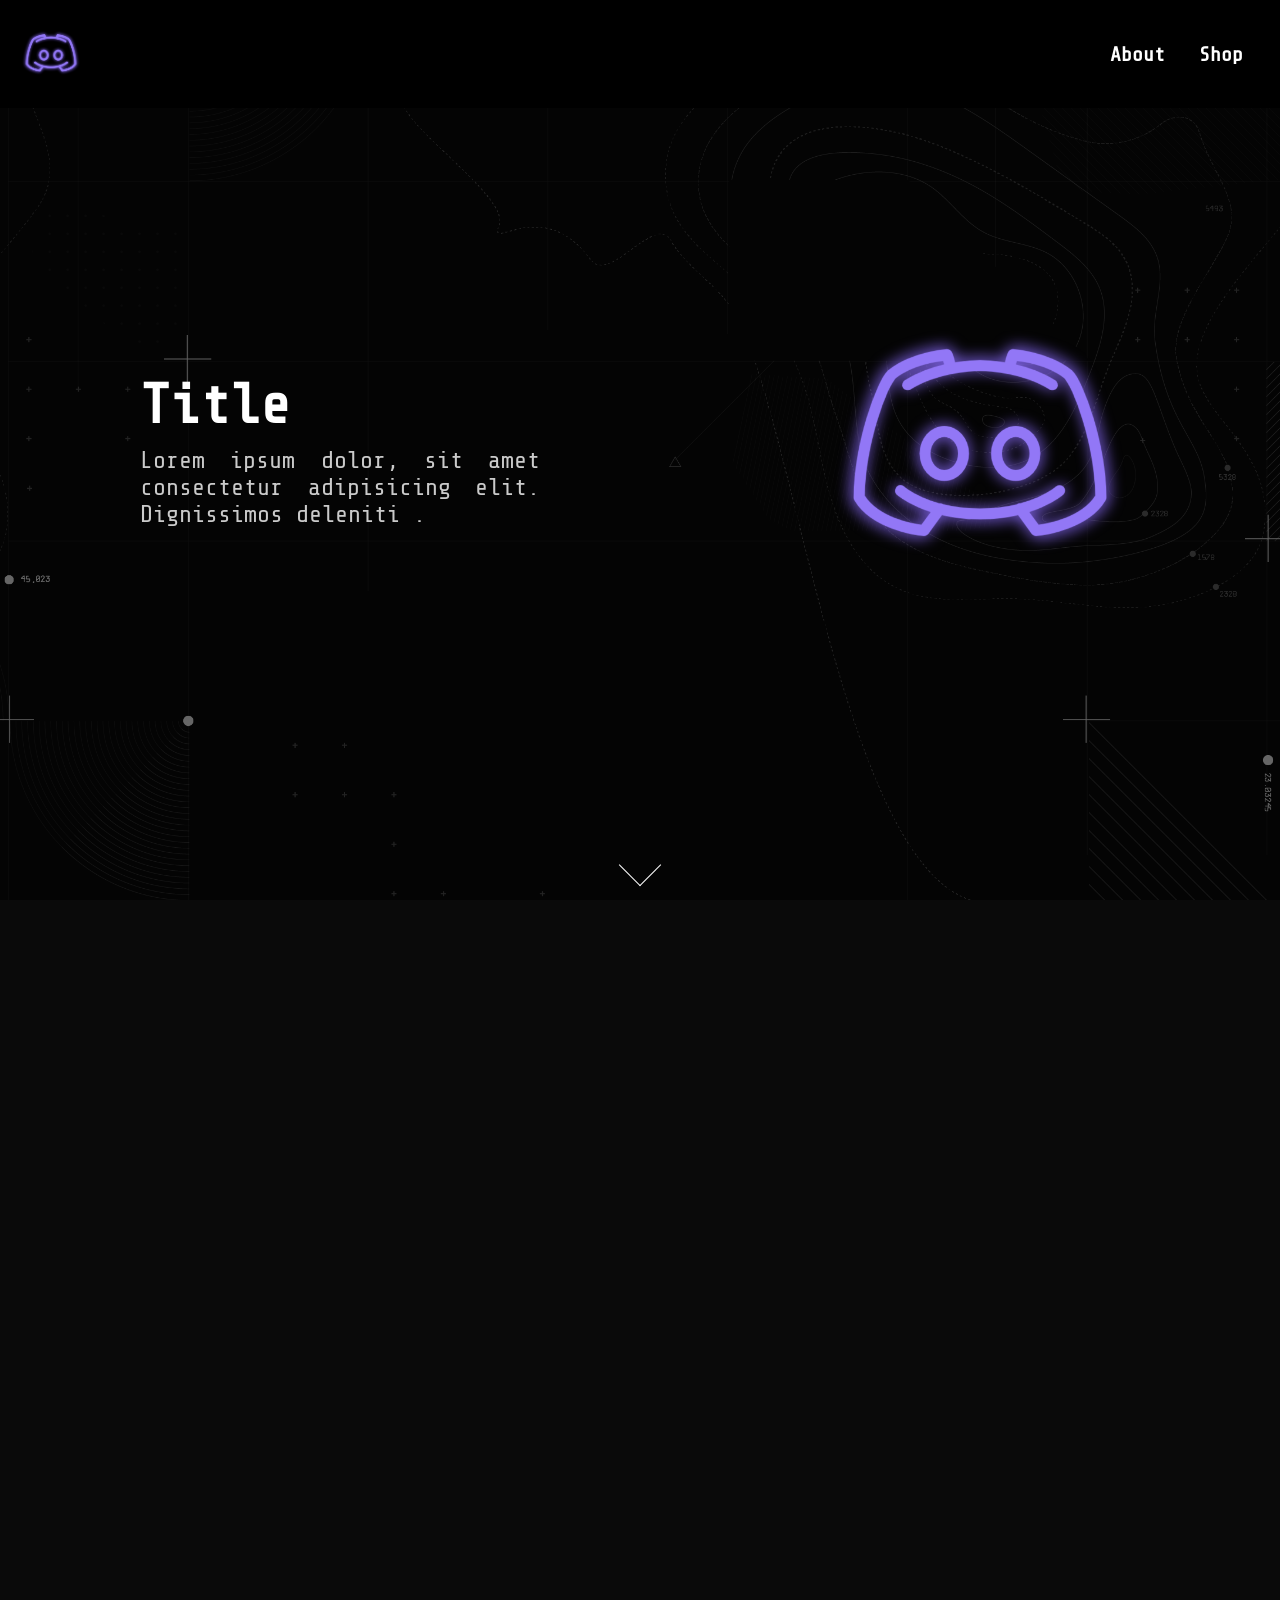
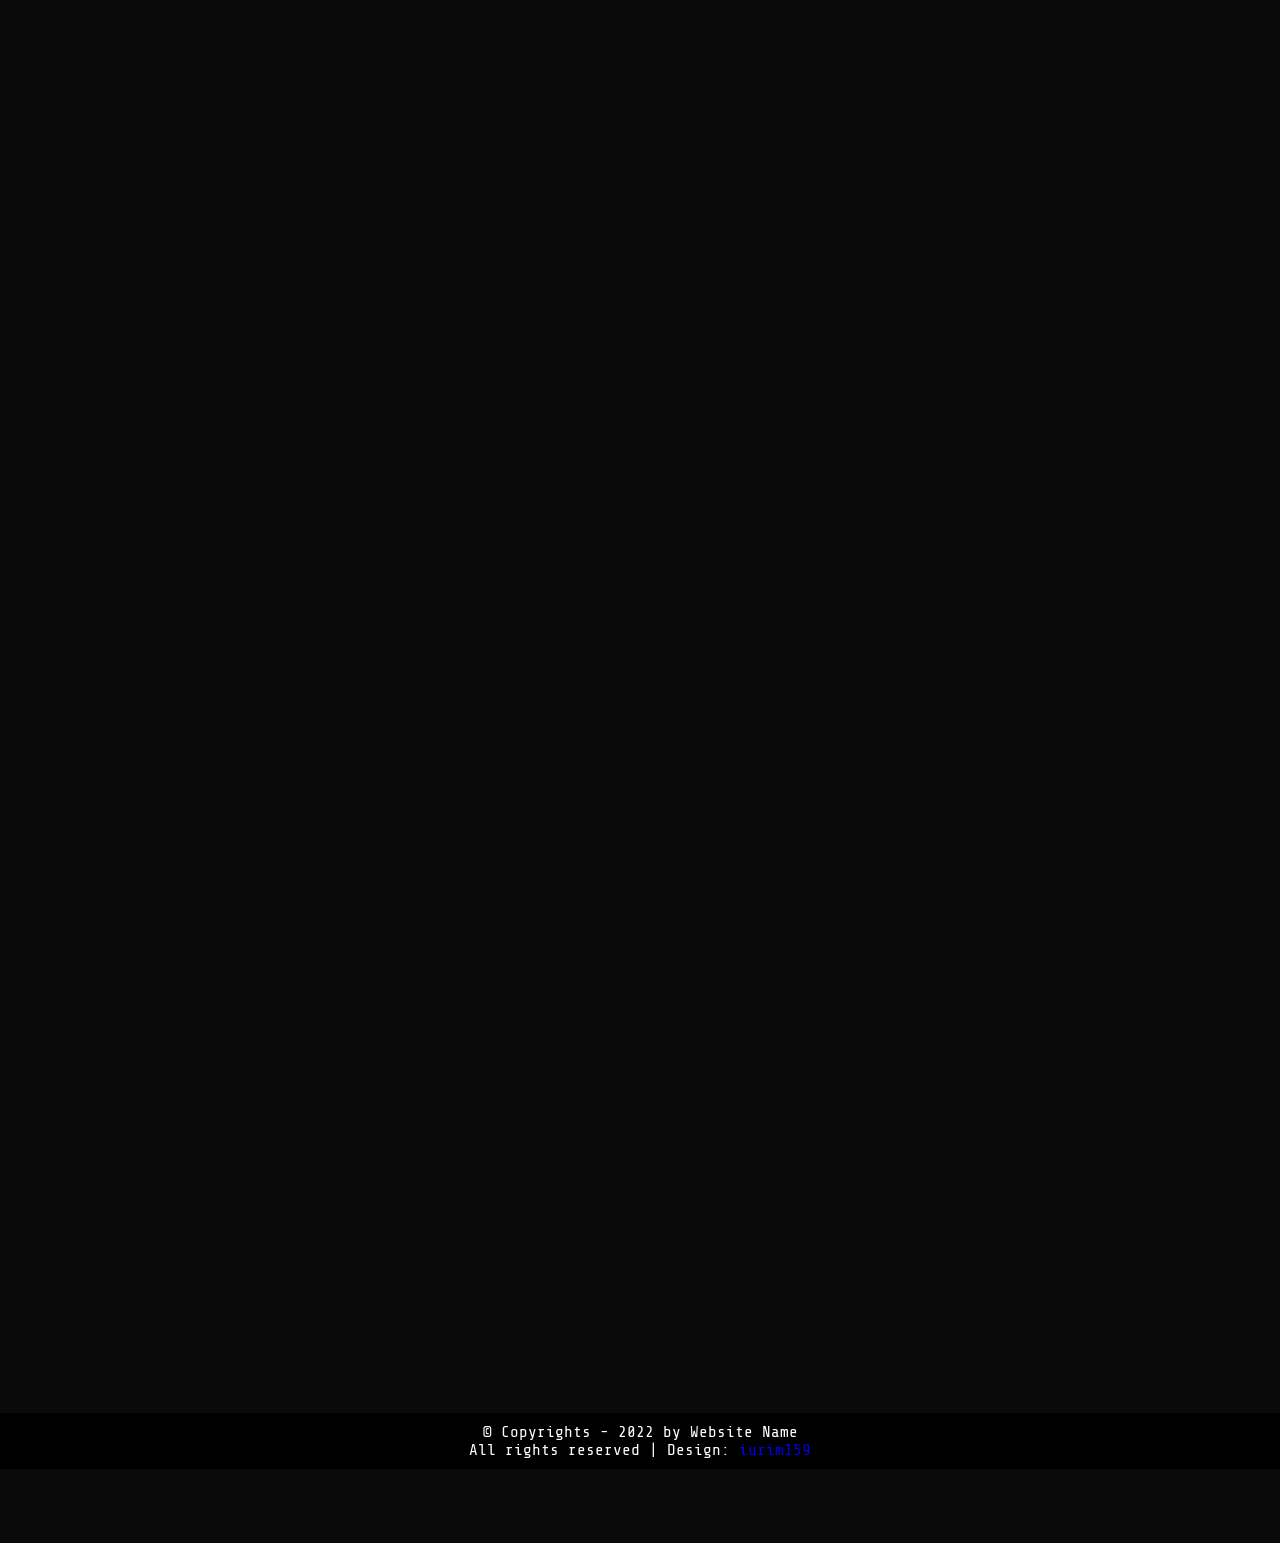
<file: index.html>
<!DOCTYPE html>
<html lang="en">
    <head>
        <title>Demon Team</title>
        <meta charset="UTF-8">
        <meta http-equiv="X-UA-Compatible" content="IE=edge">
        <meta name="viewport" content="width=device-width, initial-scale=1.0" />
        <meta name="description" content="ENTER DESCRIPTION" />
        <meta property="og:locale" content="it" />
        <meta property="og:type" content="website" />
        <meta content="site name" property="og:title" />
        <meta property="og:site_name" content="site name" />
        <meta content="ENTER THE SITE URL" property="og:url" />
        <meta content="ENTER LOGO URL" property="og:image" />
        <meta property="og:image:type" content="image/png">
        <meta property="og:image:width" content="50">
        <meta property="og:image:height" content="50">
        <meta content="ENTER DESCRIPTION" property="og:description" />
        <meta name="keywords" content="INSERT KEYWORDS" />
        <meta content="#000" data-react-helmet="true" name="theme-color" />
        <meta name="robots" content="index, follow" />
        <link rel="stylesheet" type="text/css" href="./assets/css/style.css" />
        <link rel="shortcut icon" href="./assets/img/icon.png">
    </head>
    <body>
        <!--Loader-->
        <div id="loading-wrapper">
            <div id="loading">
            <span></span>
            <span></span>
            <span></span>
            </div>
        </div>

        <!--Header-->
        <header>
            <div class="logo"></div>
            <ul>
                <li><a href="#sec-2">About</a></li>
                <li><a href="#sec-3">Shop</a></li>
            </ul>
        </header>
        
        <!--Cover-->
        <section id="sec-1">
            <div class="left">
                <h1>Title</h1>
                <p>Lorem ipsum dolor, sit amet consectetur adipisicing elit. Dignissimos deleniti .</p>
            </div>
            <div class="right">
                <img src="./assets/img/icon.png" alt="" >
            </div>
            <a class="scroll-down" href="#sec-2"></a>
            <div class="filter"></div>
            
        </section>

        <!--About-->
        <section id="sec-2" class="reveal">
            <div class="description">
                <h1>About Us</h1>
                <p>Lorem ipsum dolor sit amet consectetur adipisicing elit. Suscipit expedita doloribus dolore alias at reprehenderit aspernatur ex cupiditate perferendis repudiandae. Quas nemo libero error magnam, fuga numquam aut laboriosam voluptates?</p>
            </div>
            <h3>Members</h3>
            <div class="card-container">
                <div class="card">
                    <div class="image"></div>
                    <div class="card-description">
                        <h1>Member</h1>
                        <p>Founder</p>
                    </div>
                </div>

                <div class="card">
                    <div class="image"></div>
                    <div class="card-description">
                        <h1>Member</h1>
                        <p>Owner</p>
                    </div>
                </div>

                <div class="card">
                    <div class="image"></div>
                    <div class="card-description">
                        <h1>Member</h1>
                        <p>Admin</p>
                    </div>
                </div>

                <div class="card">
                    <div class="image"></div>
                    <div class="card-description">
                        <h1>Member</h1>
                        <p>Developer</p>
                    </div>
                </div>
            </div>
        </section>

        <!--Shop-->
        <section id="sec-3"  class="reveal">
            <div class="title">
                <h1>Shop</h1>
            </div>
            <div class="card-container">
                <div class="card">
                    <div class="image"></div>
                    <div class="card-description">
                        <h1>Product 1</h1>
                        <p>Lorem ipsum dolor sit amet consectetur adipisicing elit. Similique vero inventore sapiente fuga animi debitis, blanditiis deserunt soluta dolorum totam eveniet unde quia rerum natus sunt sed cum eligendi veniam!</p>
                    </div>
                    <a target="blank" href="./products/First_product.html">Download</a>
                </div>

                <div class="card">
                    <div class="image"></div>
                    <div class="card-description">
                        <h1>Product 2</h1>
                        <p>Lorem ipsum dolor sit amet consectetur adipisicing elit. Soluta, ex minima ad facere similique libero iusto consectetur magni. Voluptatum dolore ducimus dolor sapiente, non laborum quae rem autem nisi nostrum?</p>
                    </div>
                    <a target="blank" href="./products/Second_product.html">Download</a>
                </div>

                <div class="card">
                    <div class="image"></div>
                    <div class="card-description">
                        <h1>Product 3</h1>
                        <p>Lorem ipsum dolor sit amet consectetur adipisicing elit. Soluta, ex minima ad facere similique libero iusto consectetur magni. Voluptatum dolore ducimus dolor sapiente, non laborum quae rem autem nisi nostrum?</p>
                    </div>
                    <a target="blank" href="./products/Third_product.html">Download</a>
                </div>

                <div class="card">
                    <div class="image"></div>
                    <div class="card-description">
                        <h1>Product 4</h1>
                        <p>Lorem ipsum dolor sit amet consectetur adipisicing elit. Soluta, ex minima ad facere similique libero iusto consectetur magni. Voluptatum dolore ducimus dolor sapiente, non laborum quae rem autem nisi nostrum?</p>
                    </div>
                    <a target="blank" href="./products/Fourth_product.html">Download</a>
                </div>

                <div class="card">
                    <div class="image"></div>
                    <div class="card-description">
                        <h1>Product 5</h1>
                        <p>Lorem ipsum dolor sit amet consectetur adipisicing elit. Soluta, ex minima ad facere similique libero iusto consectetur magni. Voluptatum dolore ducimus dolor sapiente, non laborum quae rem autem nisi nostrum?</p>
                    </div>
                    <a target="blank" href="./products/Fifth_product.html">Download</a>
                </div>

                <div class="card">
                    <div class="image"></div>
                    <div class="card-description">
                        <h1>Product 6</h1>
                        <p>Lorem ipsum dolor sit amet consectetur adipisicing elit. Soluta, ex minima ad facere similique libero iusto consectetur magni. Voluptatum dolore ducimus dolor sapiente, non laborum quae rem autem nisi nostrum?</p>
                    </div>
                    <a target="blank" href="./products/Sixth_product.html">Download</a>
                </div>

                <div class="card">
                    <div class="image"></div>
                    <div class="card-description">
                        <h1>Product 7</h1>
                        <p>Lorem ipsum dolor sit amet consectetur adipisicing elit. Soluta, ex minima ad facere similique libero iusto consectetur magni. Voluptatum dolore ducimus dolor sapiente, non laborum quae rem autem nisi nostrum?</p>
                    </div>
                    <a target="blank" href="./products/Seventh_product.html">Download</a>
                </div>

                <div class="card">
                    <div class="image"></div>
                    <div class="card-description">
                        <h1>Product 8</h1>
                        <p>Lorem ipsum dolor sit amet consectetur adipisicing elit. Soluta, ex minima ad facere similique libero iusto consectetur magni. Voluptatum dolore ducimus dolor sapiente, non laborum quae rem autem nisi nostrum?</p>
                    </div>
                    <a target="blank" href="./products/Eighth_product.html">Download</a>
                </div>
            </div>
        </section>

        <!--Footer-->
        <footer>
            <p>© Copyrights - 2022 by Website Name <br> All rights reserved | Design: <a target="blank" href="https://github.com/iurim159">iurim159</a></p>
        </footer>

        <!--scripts-->
        <script src="./assets/js/script.js"></script>
    </body>
</html>
</file>
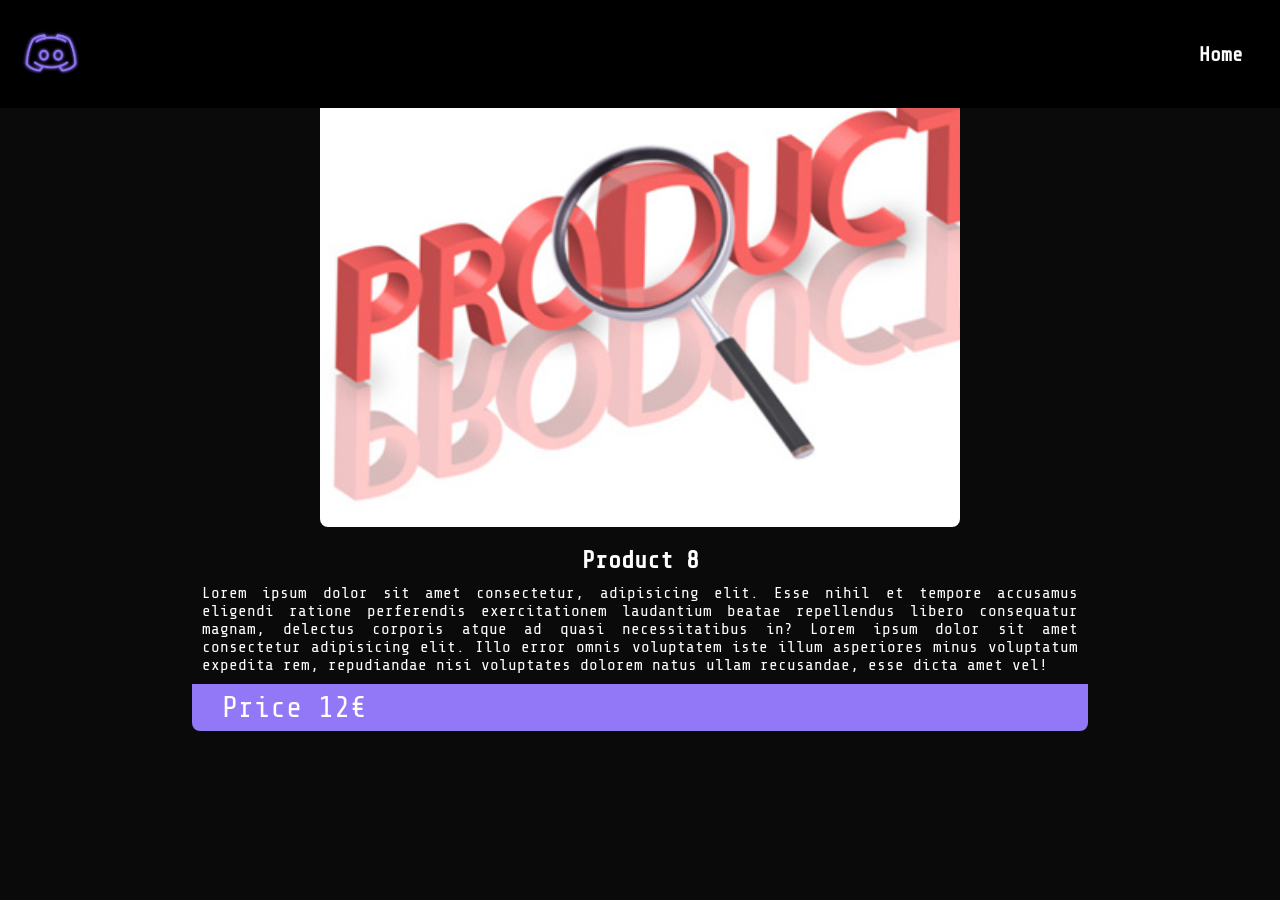
<file: products/Eighth_product.html>
<!DOCTYPE html>
<html lang="en">
    <head>
        <title>Demon QR Grabber - Download</title>
        <meta charset="UTF-8">
        <meta http-equiv="X-UA-Compatible" content="IE=edge">
        <meta name="viewport" content="width=device-width, initial-scale=1.0" />
        <meta name="description" content="INSERIRE DESCRIZIONE" />
        <meta property="og:locale" content="it" />
        <meta property="og:type" content="website" />
        <meta content="Demon Team" property="og:title" />
        <meta property="og:site_name" content="Demon Team" />
        <meta content="INSERIRE URL DEL SITO" property="og:url" />
        <meta content="INSERIRE URL DELL'IMMAGINE DI PROFILO" property="og:image" />
        <meta property="og:image:type" content="image/png">
        <meta property="og:image:width" content="50">
        <meta property="og:image:height" content="50">
        <meta content="INSERIRE DESCRIZIONE" property="og:description" />
        <meta name="keywords" content="INSERIRE, LE, PAROLE, CHIAVI," />
        <meta content="#212529" data-react-helmet="true" name="theme-color" />
        <meta name="robots" content="index, follow" />
        <link rel="stylesheet" type="text/css" href="../assets/css/style_products.css" />
        <link rel="shortcut icon" href="../assets/img/icon.png">
    </head>
    <body>
        <!--Loader-->
        <div id="loading-wrapper">
            <div id="loading">
            <span></span>
            <span></span>
            <span></span>
            </div>
        </div>

        <!--Header-->
        <header>
            <div class="logo"></div>
            <ul>
                <li><a href="../index.html">Home</a></li>
            </ul>
        </header>

        <!--Video-->
        <section class="video product8"></section>

        <!--Description-->
        <section class="product">
            <div class="description">
                <h1>Product 8</h1>
                <p>Lorem ipsum dolor sit amet consectetur, adipisicing elit. Esse nihil et tempore accusamus eligendi ratione perferendis exercitationem laudantium beatae repellendus libero consequatur magnam, delectus corporis atque ad quasi necessitatibus in? Lorem ipsum dolor sit amet consectetur adipisicing elit. Illo error omnis voluptatem iste illum asperiores minus voluptatum expedita rem, repudiandae nisi voluptates dolorem natus ullam recusandae, esse dicta amet vel!</p>
                <a target="blank" href="#">Price 12€</a>
            </div>
        </section>

        <!--scripts-->
        <script src="../assets/js/script.js"></script>
    </body>
</html>
</file>
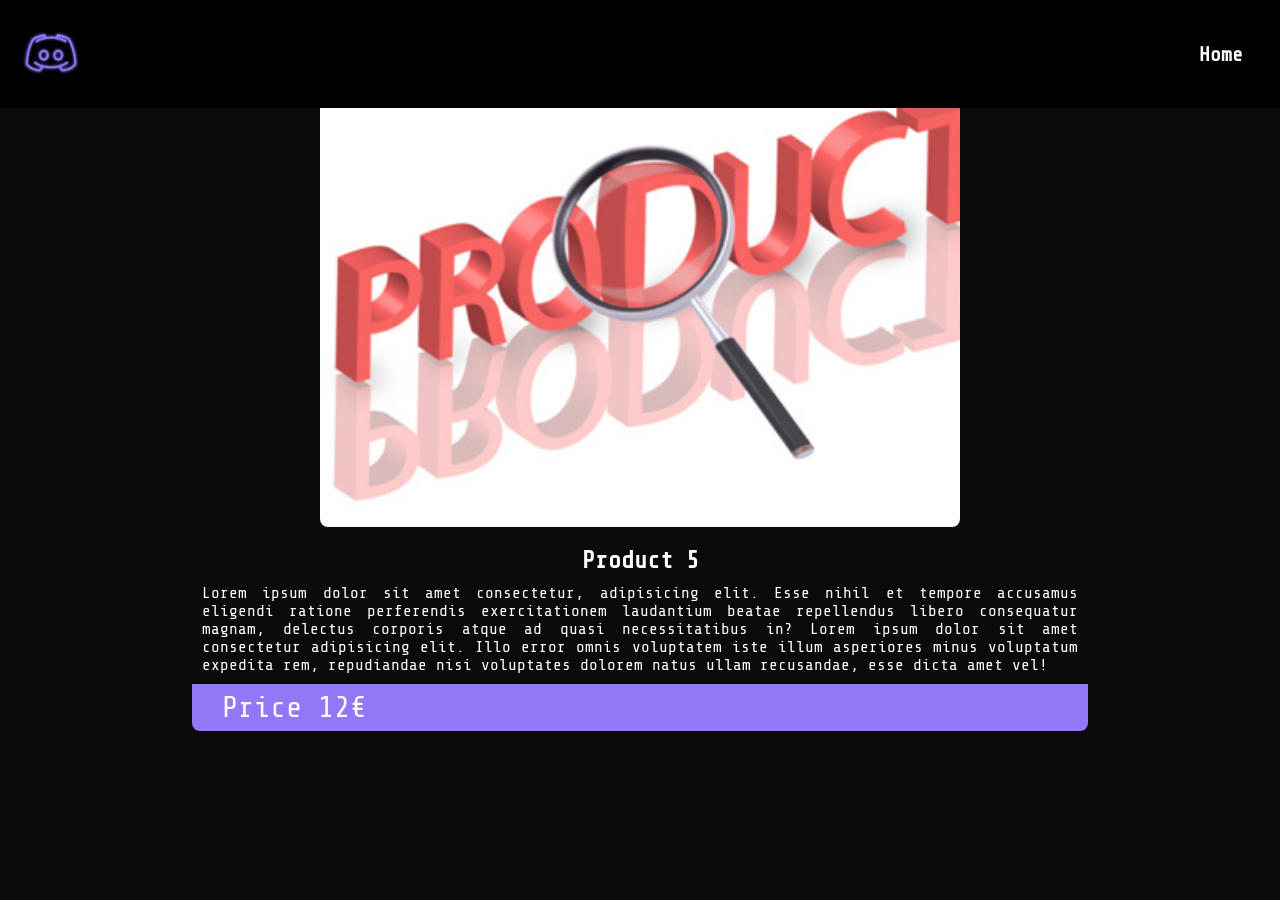
<file: products/Fifth_product.html>
<!DOCTYPE html>
<html lang="en">
    <head>
        <title>Demon QR Grabber - Download</title>
        <meta charset="UTF-8">
        <meta http-equiv="X-UA-Compatible" content="IE=edge">
        <meta name="viewport" content="width=device-width, initial-scale=1.0" />
        <meta name="description" content="INSERIRE DESCRIZIONE" />
        <meta property="og:locale" content="it" />
        <meta property="og:type" content="website" />
        <meta content="Demon Team" property="og:title" />
        <meta property="og:site_name" content="Demon Team" />
        <meta content="INSERIRE URL DEL SITO" property="og:url" />
        <meta content="INSERIRE URL DELL'IMMAGINE DI PROFILO" property="og:image" />
        <meta property="og:image:type" content="image/png">
        <meta property="og:image:width" content="50">
        <meta property="og:image:height" content="50">
        <meta content="INSERIRE DESCRIZIONE" property="og:description" />
        <meta name="keywords" content="INSERIRE, LE, PAROLE, CHIAVI," />
        <meta content="#212529" data-react-helmet="true" name="theme-color" />
        <meta name="robots" content="index, follow" />
        <link rel="stylesheet" type="text/css" href="../assets/css/style_products.css" />
        <link rel="shortcut icon" href="../assets/img/icon.png">
    </head>
    <body>
        <!--Loader-->
        <div id="loading-wrapper">
            <div id="loading">
            <span></span>
            <span></span>
            <span></span>
            </div>
        </div>

        <!--Header-->
        <header>
            <div class="logo"></div>
            <ul>
                <li><a href="../index.html">Home</a></li>
            </ul>
        </header>

        <!--Video-->
        <section class="video product5"></section>

        <!--Description-->
        <section class="product">
            <div class="description">
                <h1>Product 5</h1>
                <p>Lorem ipsum dolor sit amet consectetur, adipisicing elit. Esse nihil et tempore accusamus eligendi ratione perferendis exercitationem laudantium beatae repellendus libero consequatur magnam, delectus corporis atque ad quasi necessitatibus in? Lorem ipsum dolor sit amet consectetur adipisicing elit. Illo error omnis voluptatem iste illum asperiores minus voluptatum expedita rem, repudiandae nisi voluptates dolorem natus ullam recusandae, esse dicta amet vel!</p>
                <a target="blank" href="#">Price 12€</a>
            </div>
        </section>

        <!--scripts-->
        <script src="../assets/js/script.js"></script>
    </body>
</html>
</file>
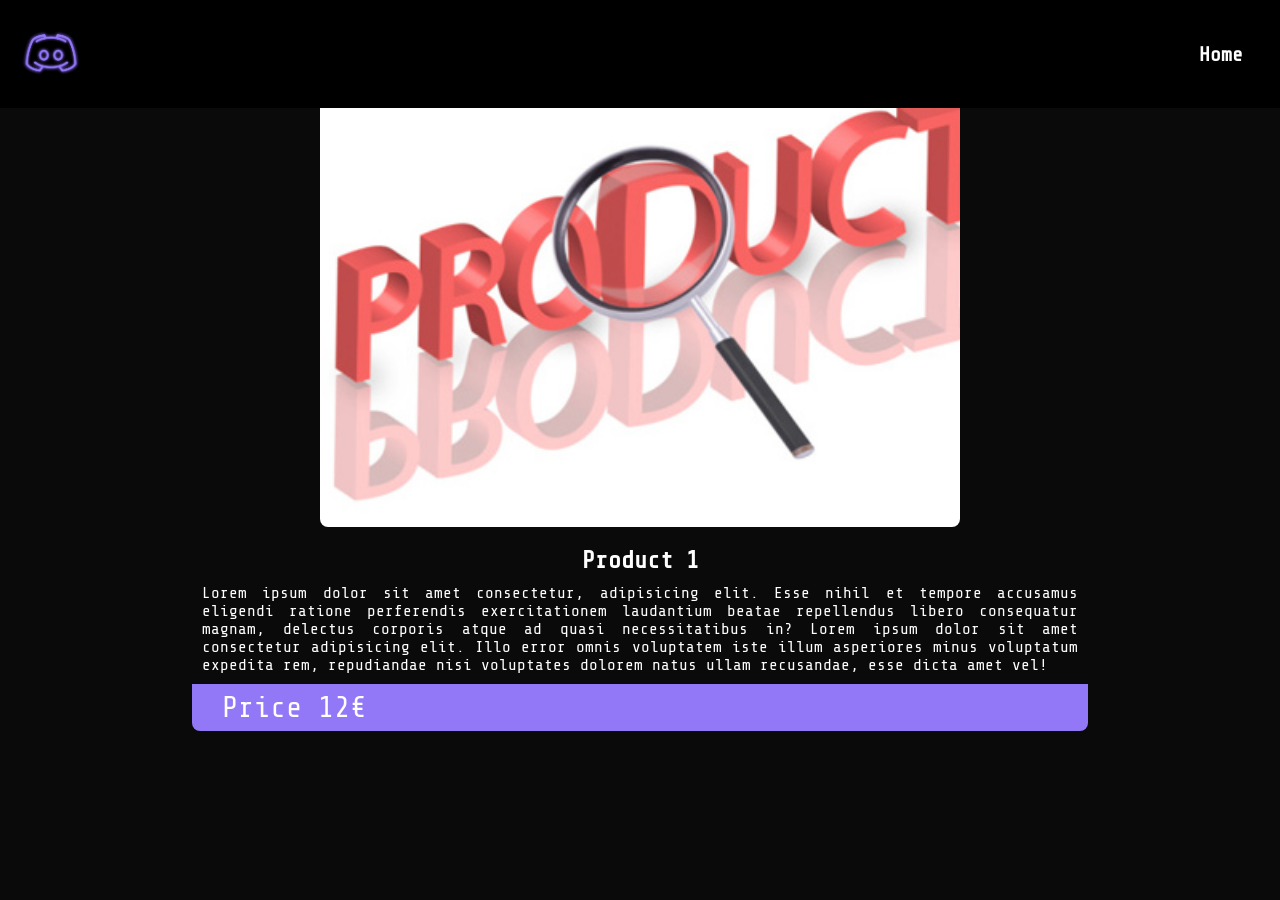
<file: products/First_product.html>
<!DOCTYPE html>
<html lang="en">
    <head>
        <title>Demon QR Grabber - Download</title>
        <meta charset="UTF-8">
        <meta http-equiv="X-UA-Compatible" content="IE=edge">
        <meta name="viewport" content="width=device-width, initial-scale=1.0" />
        <meta name="description" content="INSERIRE DESCRIZIONE" />
        <meta property="og:locale" content="it" />
        <meta property="og:type" content="website" />
        <meta content="Demon Team" property="og:title" />
        <meta property="og:site_name" content="Demon Team" />
        <meta content="INSERIRE URL DEL SITO" property="og:url" />
        <meta content="INSERIRE URL DELL'IMMAGINE DI PROFILO" property="og:image" />
        <meta property="og:image:type" content="image/png">
        <meta property="og:image:width" content="50">
        <meta property="og:image:height" content="50">
        <meta content="INSERIRE DESCRIZIONE" property="og:description" />
        <meta name="keywords" content="INSERIRE, LE, PAROLE, CHIAVI," />
        <meta content="#212529" data-react-helmet="true" name="theme-color" />
        <meta name="robots" content="index, follow" />
        <link rel="stylesheet" type="text/css" href="../assets/css/style_products.css" />
        <link rel="shortcut icon" href="../assets/img/icon.png">
    </head>
    <body>
        <!--Loader-->
        <div id="loading-wrapper">
            <div id="loading">
            <span></span>
            <span></span>
            <span></span>
            </div>
        </div>

        <!--Header-->
        <header>
            <div class="logo"></div>
            <ul>
                <li><a href="../index.html">Home</a></li>
            </ul>
        </header>

        <!--Video-->
        <section class="video product1"></section>

        <!--Description-->
        <section class="product">
            <div class="description">
                <h1>Product 1</h1>
                <p>Lorem ipsum dolor sit amet consectetur, adipisicing elit. Esse nihil et tempore accusamus eligendi ratione perferendis exercitationem laudantium beatae repellendus libero consequatur magnam, delectus corporis atque ad quasi necessitatibus in? Lorem ipsum dolor sit amet consectetur adipisicing elit. Illo error omnis voluptatem iste illum asperiores minus voluptatum expedita rem, repudiandae nisi voluptates dolorem natus ullam recusandae, esse dicta amet vel!</p>
                <a target="blank" href="#">Price 12€</a>
            </div>
        </section>

        <!--scripts-->
        <script src="../assets/js/script.js"></script>
    </body>
</html>
</file>
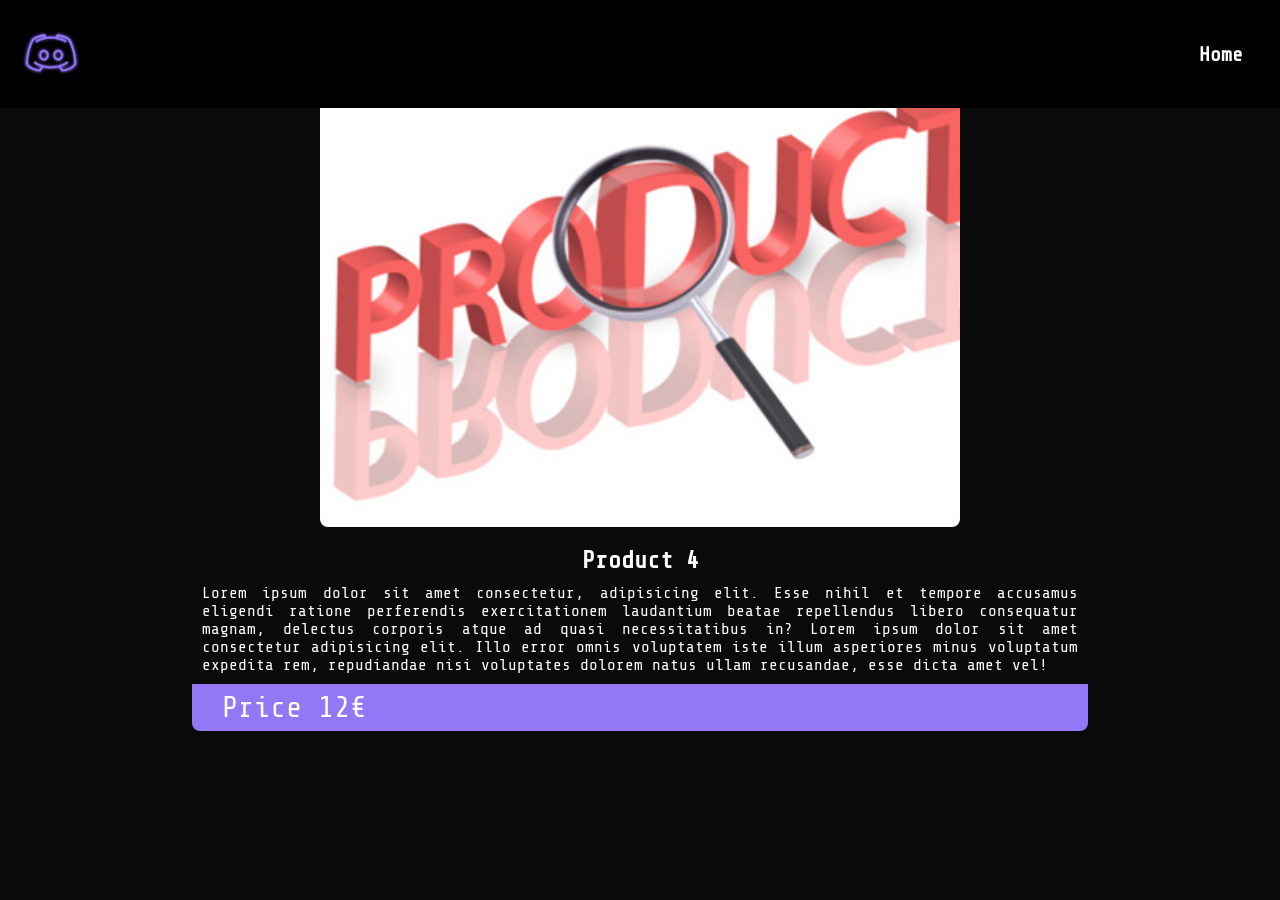
<file: products/Fourth_product.html>
<!DOCTYPE html>
<html lang="en">
    <head>
        <title>Demon QR Grabber - Download</title>
        <meta charset="UTF-8">
        <meta http-equiv="X-UA-Compatible" content="IE=edge">
        <meta name="viewport" content="width=device-width, initial-scale=1.0" />
        <meta name="description" content="INSERIRE DESCRIZIONE" />
        <meta property="og:locale" content="it" />
        <meta property="og:type" content="website" />
        <meta content="Demon Team" property="og:title" />
        <meta property="og:site_name" content="Demon Team" />
        <meta content="INSERIRE URL DEL SITO" property="og:url" />
        <meta content="INSERIRE URL DELL'IMMAGINE DI PROFILO" property="og:image" />
        <meta property="og:image:type" content="image/png">
        <meta property="og:image:width" content="50">
        <meta property="og:image:height" content="50">
        <meta content="INSERIRE DESCRIZIONE" property="og:description" />
        <meta name="keywords" content="INSERIRE, LE, PAROLE, CHIAVI," />
        <meta content="#212529" data-react-helmet="true" name="theme-color" />
        <meta name="robots" content="index, follow" />
        <link rel="stylesheet" type="text/css" href="../assets/css/style_products.css" />
        <link rel="shortcut icon" href="../assets/img/icon.png">
    </head>
    <body>
        <!--Loader-->
        <div id="loading-wrapper">
            <div id="loading">
            <span></span>
            <span></span>
            <span></span>
            </div>
        </div>

        <!--Header-->
        <header>
            <div class="logo"></div>
            <ul>
                <li><a href="../index.html">Home</a></li>
            </ul>
        </header>

        <!--Video-->
        <section class="video product4"></section>

        <!--Description-->
        <section class="product">
            <div class="description">
                <h1>Product 4</h1>
                <p>Lorem ipsum dolor sit amet consectetur, adipisicing elit. Esse nihil et tempore accusamus eligendi ratione perferendis exercitationem laudantium beatae repellendus libero consequatur magnam, delectus corporis atque ad quasi necessitatibus in? Lorem ipsum dolor sit amet consectetur adipisicing elit. Illo error omnis voluptatem iste illum asperiores minus voluptatum expedita rem, repudiandae nisi voluptates dolorem natus ullam recusandae, esse dicta amet vel!</p>
                <a target="blank" href="#">Price 12€</a>
            </div>
        </section>

        <!--scripts-->
        <script src="../assets/js/script.js"></script>
    </body>
</html>
</file>
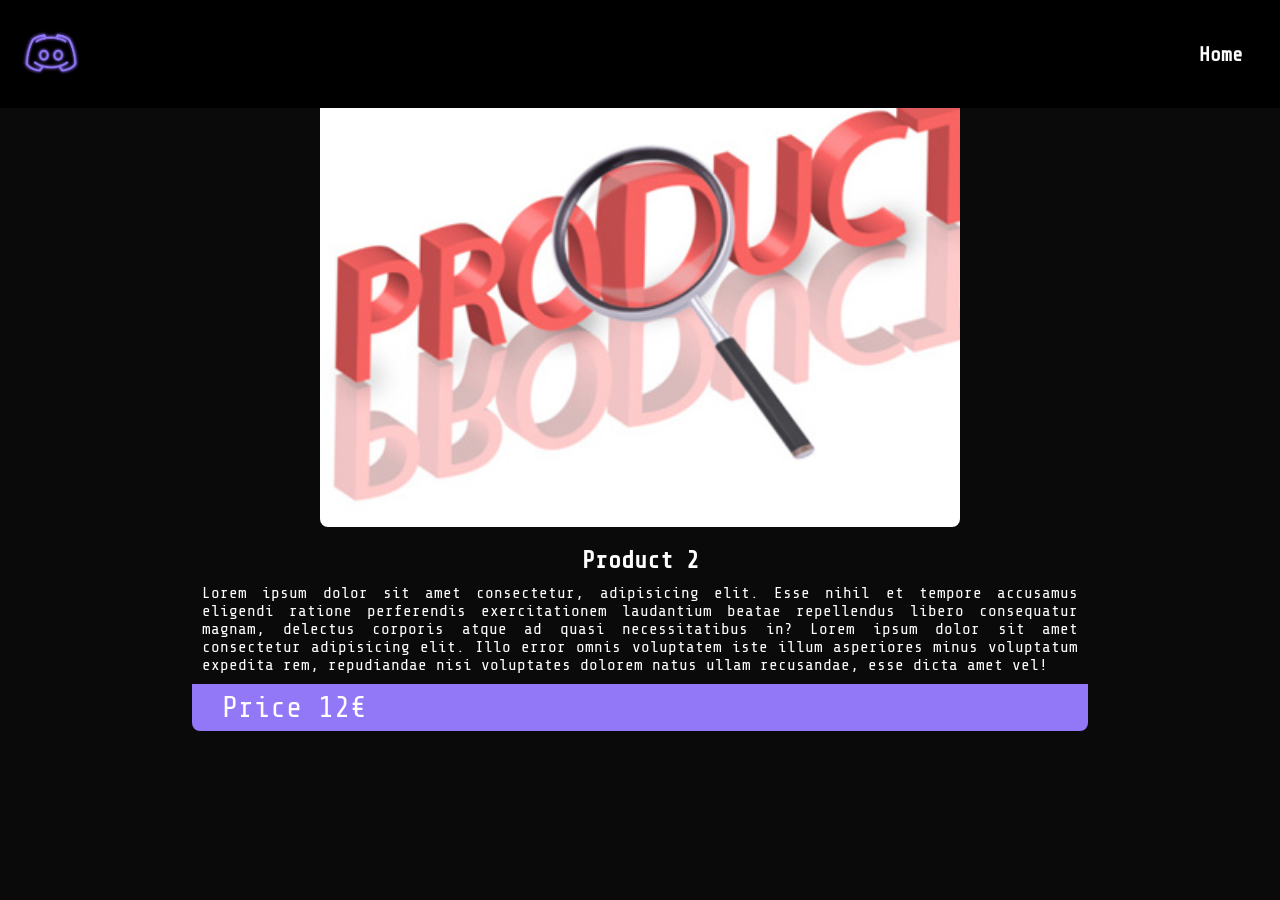
<file: products/Second_product.html>
<!DOCTYPE html>
<html lang="en">
    <head>
        <title>Demon Spammer - Download</title>
        <meta charset="UTF-8">
        <meta http-equiv="X-UA-Compatible" content="IE=edge">
        <meta name="viewport" content="width=device-width, initial-scale=1.0" />
        <meta name="description" content="INSERIRE DESCRIZIONE" />
        <meta property="og:locale" content="it" />
        <meta property="og:type" content="website" />
        <meta content="Demon Team" property="og:title" />
        <meta property="og:site_name" content="Demon Team" />
        <meta content="INSERIRE URL DEL SITO" property="og:url" />
        <meta content="INSERIRE URL DELL'IMMAGINE DI PROFILO" property="og:image" />
        <meta property="og:image:type" content="image/png">
        <meta property="og:image:width" content="50">
        <meta property="og:image:height" content="50">
        <meta content="INSERIRE DESCRIZIONE" property="og:description" />
        <meta name="keywords" content="INSERIRE, LE, PAROLE, CHIAVI," />
        <meta content="#212529" data-react-helmet="true" name="theme-color" />
        <meta name="robots" content="index, follow" />
        <link rel="stylesheet" type="text/css" href="../assets/css/style_products.css" />
        <link rel="shortcut icon" href="../assets/img/icon.png">
    </head>
    <body>
        <!--Loader-->
        <div id="loading-wrapper">
            <div id="loading">
            <span></span>
            <span></span>
            <span></span>
            </div>
        </div>

        <!--Header-->
        <header>
            <div class="logo"></div>
            <ul>
                <li><a href="../index.html">Home</a></li>
            </ul>
        </header>

        <!--Video-->
        <section class="video product2"></section>

        <!--Description-->
        <section class="product">
            <div class="description">
                <h1>Product 2</h1>
                <p>Lorem ipsum dolor sit amet consectetur, adipisicing elit. Esse nihil et tempore accusamus eligendi ratione perferendis exercitationem laudantium beatae repellendus libero consequatur magnam, delectus corporis atque ad quasi necessitatibus in? Lorem ipsum dolor sit amet consectetur adipisicing elit. Illo error omnis voluptatem iste illum asperiores minus voluptatum expedita rem, repudiandae nisi voluptates dolorem natus ullam recusandae, esse dicta amet vel!</p>
                <a target="blank" href="#">Price 12€</a>
            </div>
        </section>

        <!--scripts-->
        <script src="../assets/js/script.js"></script>
    </body>
</html>
</file>
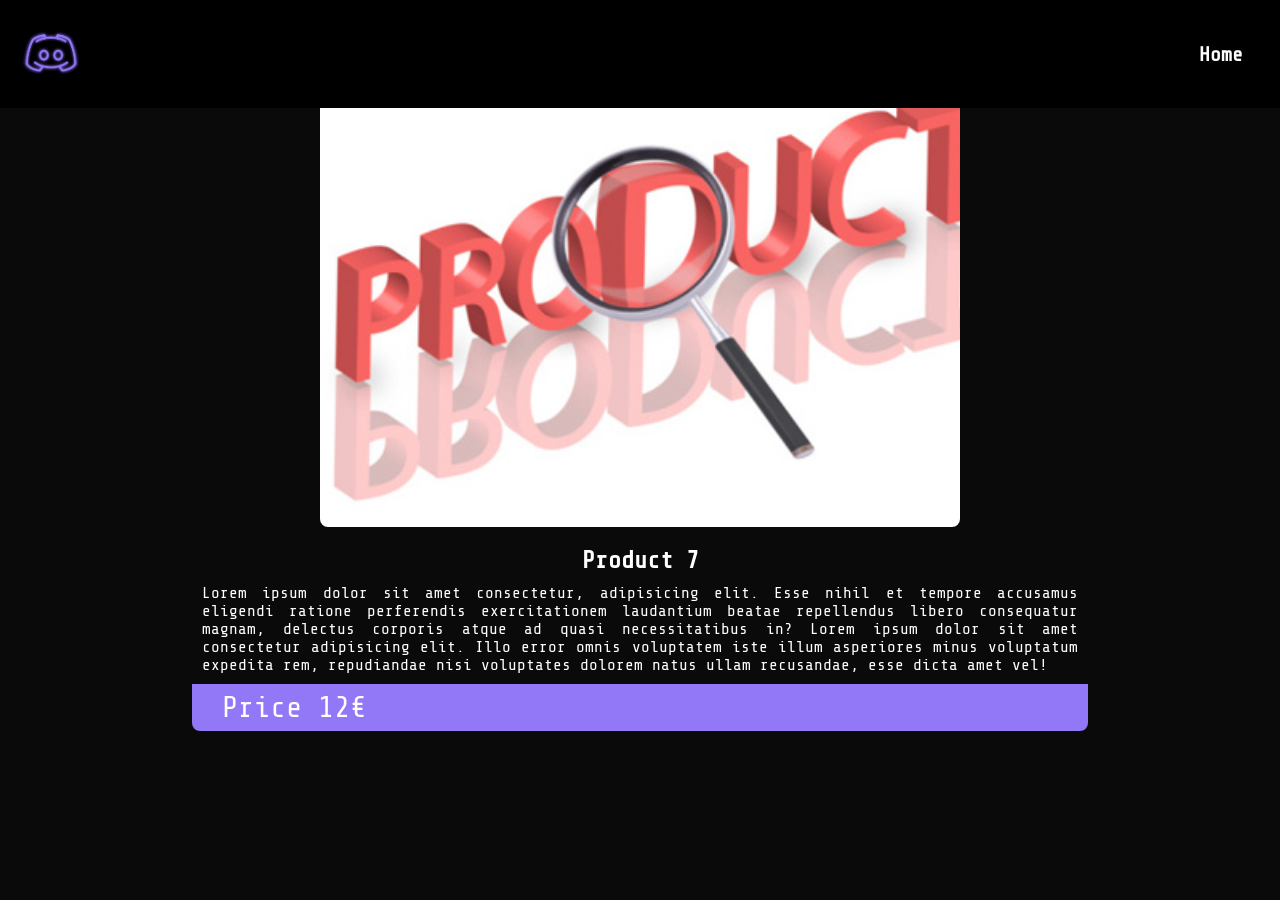
<file: products/Seventh_product.html>
<!DOCTYPE html>
<html lang="en">
    <head>
        <title>Demon QR Grabber - Download</title>
        <meta charset="UTF-8">
        <meta http-equiv="X-UA-Compatible" content="IE=edge">
        <meta name="viewport" content="width=device-width, initial-scale=1.0" />
        <meta name="description" content="INSERIRE DESCRIZIONE" />
        <meta property="og:locale" content="it" />
        <meta property="og:type" content="website" />
        <meta content="Demon Team" property="og:title" />
        <meta property="og:site_name" content="Demon Team" />
        <meta content="INSERIRE URL DEL SITO" property="og:url" />
        <meta content="INSERIRE URL DELL'IMMAGINE DI PROFILO" property="og:image" />
        <meta property="og:image:type" content="image/png">
        <meta property="og:image:width" content="50">
        <meta property="og:image:height" content="50">
        <meta content="INSERIRE DESCRIZIONE" property="og:description" />
        <meta name="keywords" content="INSERIRE, LE, PAROLE, CHIAVI," />
        <meta content="#212529" data-react-helmet="true" name="theme-color" />
        <meta name="robots" content="index, follow" />
        <link rel="stylesheet" type="text/css" href="../assets/css/style_products.css" />
        <link rel="shortcut icon" href="../assets/img/icon.png">
    </head>
    <body>
        <!--Loader-->
        <div id="loading-wrapper">
            <div id="loading">
            <span></span>
            <span></span>
            <span></span>
            </div>
        </div>

        <!--Header-->
        <header>
            <div class="logo"></div>
            <ul>
                <li><a href="../index.html">Home</a></li>
            </ul>
        </header>

        <!--Video-->
        <section class="video product7"></section>

        <!--Description-->
        <section class="product">
            <div class="description">
                <h1>Product 7</h1>
                <p>Lorem ipsum dolor sit amet consectetur, adipisicing elit. Esse nihil et tempore accusamus eligendi ratione perferendis exercitationem laudantium beatae repellendus libero consequatur magnam, delectus corporis atque ad quasi necessitatibus in? Lorem ipsum dolor sit amet consectetur adipisicing elit. Illo error omnis voluptatem iste illum asperiores minus voluptatum expedita rem, repudiandae nisi voluptates dolorem natus ullam recusandae, esse dicta amet vel!</p>
                <a target="blank" href="#">Price 12€</a>
            </div>
        </section>

        <!--scripts-->
        <script src="../assets/js/script.js"></script>
    </body>
</html>
</file>
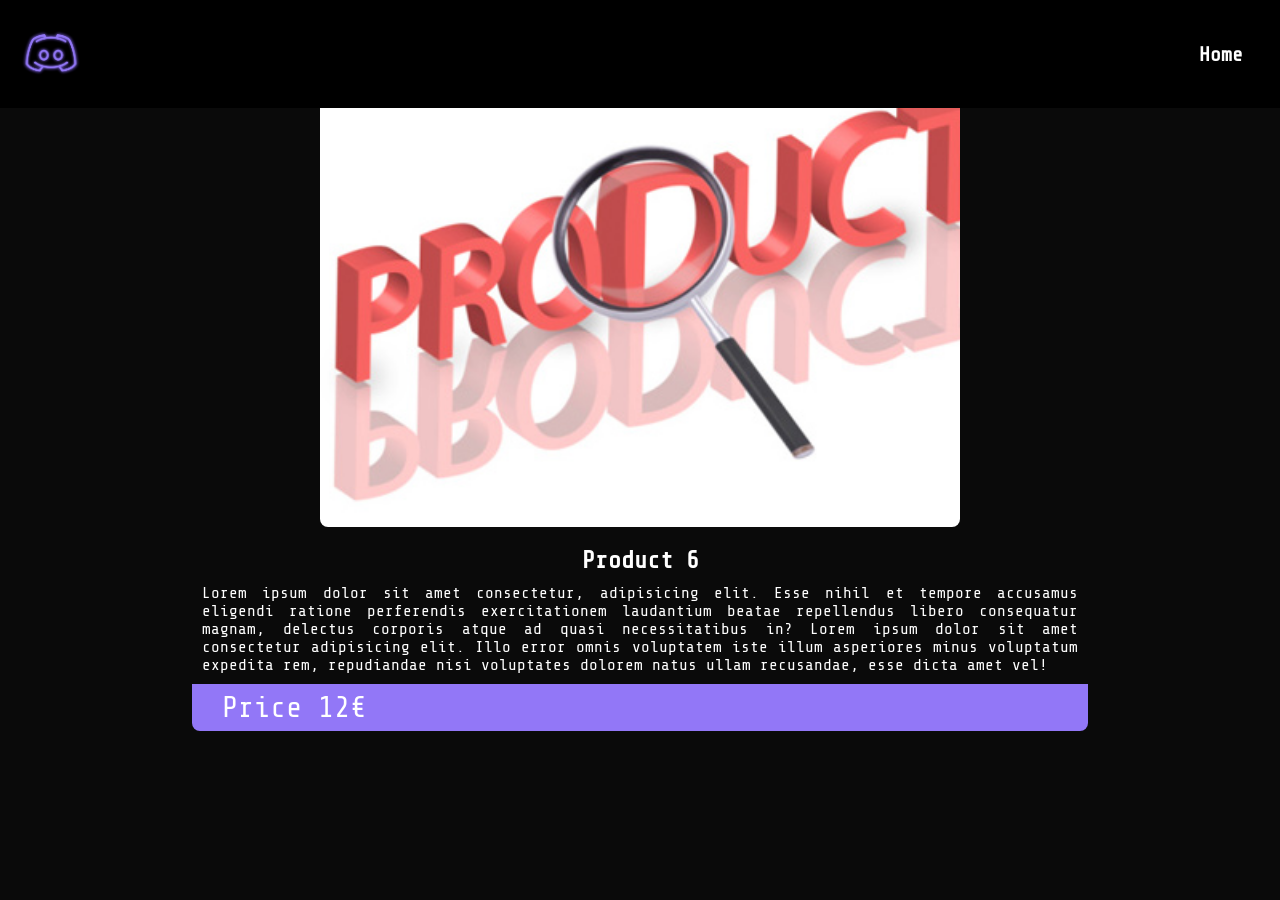
<file: products/Sixth_product.html>
<!DOCTYPE html>
<html lang="en">
    <head>
        <title>Demon QR Grabber - Download</title>
        <meta charset="UTF-8">
        <meta http-equiv="X-UA-Compatible" content="IE=edge">
        <meta name="viewport" content="width=device-width, initial-scale=1.0" />
        <meta name="description" content="INSERIRE DESCRIZIONE" />
        <meta property="og:locale" content="it" />
        <meta property="og:type" content="website" />
        <meta content="Demon Team" property="og:title" />
        <meta property="og:site_name" content="Demon Team" />
        <meta content="INSERIRE URL DEL SITO" property="og:url" />
        <meta content="INSERIRE URL DELL'IMMAGINE DI PROFILO" property="og:image" />
        <meta property="og:image:type" content="image/png">
        <meta property="og:image:width" content="50">
        <meta property="og:image:height" content="50">
        <meta content="INSERIRE DESCRIZIONE" property="og:description" />
        <meta name="keywords" content="INSERIRE, LE, PAROLE, CHIAVI," />
        <meta content="#212529" data-react-helmet="true" name="theme-color" />
        <meta name="robots" content="index, follow" />
        <link rel="stylesheet" type="text/css" href="../assets/css/style_products.css" />
        <link rel="shortcut icon" href="../assets/img/icon.png">
    </head>
    <body>
        <!--Loader-->
        <div id="loading-wrapper">
            <div id="loading">
            <span></span>
            <span></span>
            <span></span>
            </div>
        </div>

        <!--Header-->
        <header>
            <div class="logo"></div>
            <ul>
                <li><a href="../index.html">Home</a></li>
            </ul>
        </header>

        <!--Video-->
        <section class="video product6"></section>

        <!--Description-->
        <section class="product">
            <div class="description">
                <h1>Product 6</h1>
                <p>Lorem ipsum dolor sit amet consectetur, adipisicing elit. Esse nihil et tempore accusamus eligendi ratione perferendis exercitationem laudantium beatae repellendus libero consequatur magnam, delectus corporis atque ad quasi necessitatibus in? Lorem ipsum dolor sit amet consectetur adipisicing elit. Illo error omnis voluptatem iste illum asperiores minus voluptatum expedita rem, repudiandae nisi voluptates dolorem natus ullam recusandae, esse dicta amet vel!</p>
                <a target="blank" href="#">Price 12€</a>
            </div>
        </section>

        <!--scripts-->
        <script src="../assets/js/script.js"></script>
    </body>
</html>
</file>
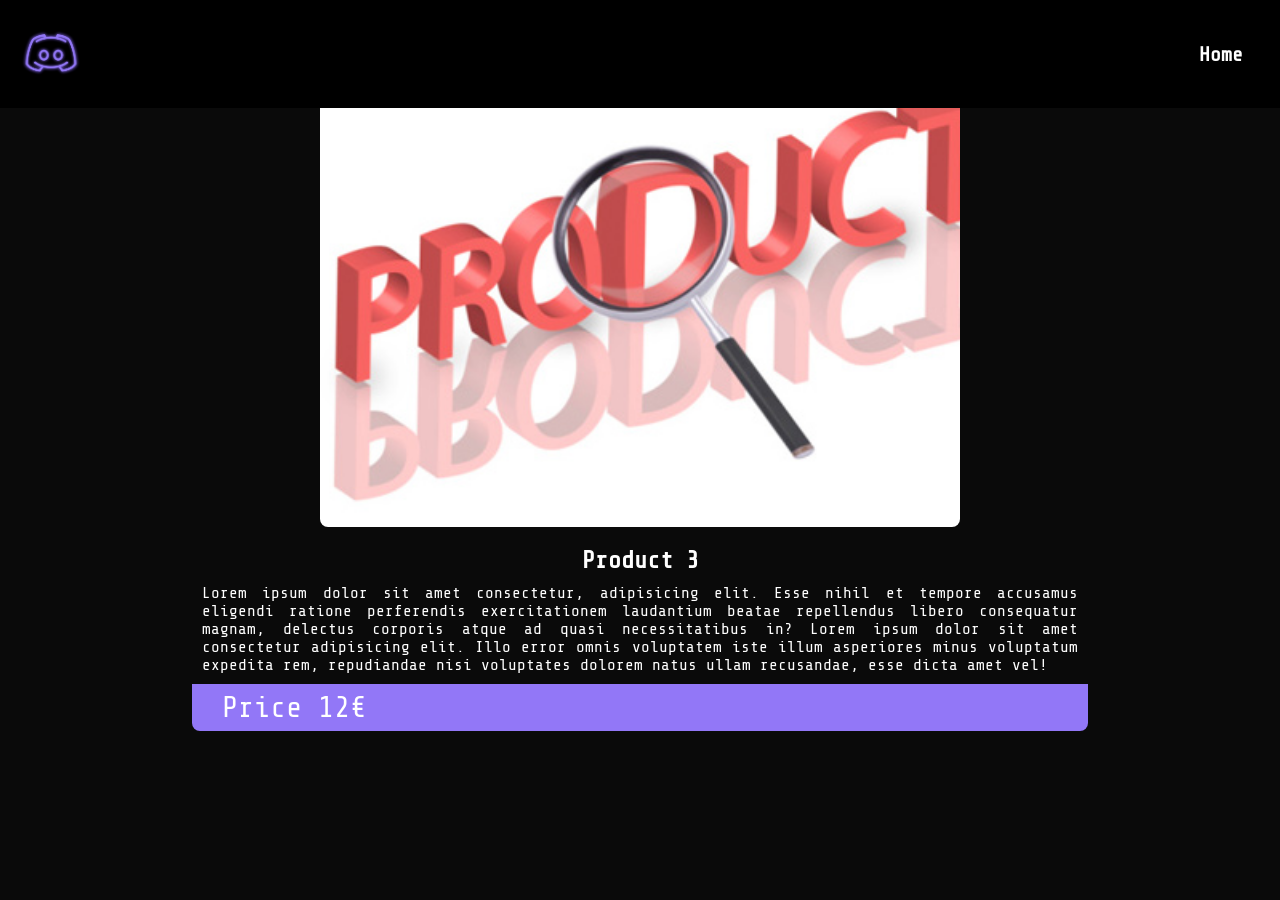
<file: products/Third_product.html>
<!DOCTYPE html>
<html lang="en">
    <head>
        <title>Demon Nuker - Download</title>
        <meta charset="UTF-8">
        <meta http-equiv="X-UA-Compatible" content="IE=edge">
        <meta name="viewport" content="width=device-width, initial-scale=1.0" />
        <meta name="description" content="INSERIRE DESCRIZIONE" />
        <meta property="og:locale" content="it" />
        <meta property="og:type" content="website" />
        <meta content="Demon Team" property="og:title" />
        <meta property="og:site_name" content="Demon Team" />
        <meta content="INSERIRE URL DEL SITO" property="og:url" />
        <meta content="INSERIRE URL DELL'IMMAGINE DI PROFILO" property="og:image" />
        <meta property="og:image:type" content="image/png">
        <meta property="og:image:width" content="50">
        <meta property="og:image:height" content="50">
        <meta content="INSERIRE DESCRIZIONE" property="og:description" />
        <meta name="keywords" content="INSERIRE, LE, PAROLE, CHIAVI," />
        <meta content="#212529" data-react-helmet="true" name="theme-color" />
        <meta name="robots" content="index, follow" />
        <link rel="stylesheet" type="text/css" href="../assets/css/style_products.css" />
        <link rel="shortcut icon" href="../assets/img/icon.png">
    </head>
    <body>
        <!--Loader-->
        <div id="loading-wrapper">
            <div id="loading">
            <span></span>
            <span></span>
            <span></span>
            </div>
        </div>

        <!--Header-->
        <header>
            <div class="logo"></div>
            <ul>
                <li><a href="../index.html">Home</a></li>
            </ul>
        </header>

        <!--Video-->
        <section class="video product3"></section>

        <!--Description-->
        <section class="product">
            <div class="description">
                <h1>Product 3</h1>
                <p>Lorem ipsum dolor sit amet consectetur, adipisicing elit. Esse nihil et tempore accusamus eligendi ratione perferendis exercitationem laudantium beatae repellendus libero consequatur magnam, delectus corporis atque ad quasi necessitatibus in? Lorem ipsum dolor sit amet consectetur adipisicing elit. Illo error omnis voluptatem iste illum asperiores minus voluptatum expedita rem, repudiandae nisi voluptates dolorem natus ullam recusandae, esse dicta amet vel!</p>
                <a target="blank" href="#">Price 12€</a>
            </div>
        </section>

        <!--scripts-->
        <script src="../assets/js/script.js"></script>
    </body>
</html>
</file>
<file: assets/css/style.css>
@import url('https://fonts.googleapis.com/css2?family=Share+Tech+Mono&display=swap');
:root{
    --background: #000;
    --background2: #0a0a0a;
    --buttons: #9277F7;
    --written: #fff;
}

*{
    margin: 0;
    padding: 0;
    box-sizing: border-box;
}

html, body{
    scroll-behavior: smooth;
}

body{
    background-color: var(--background2);
    color: var(--written);
    font-family: 'Share Tech Mono', monospace;
    text-align: justify;
    overflow-y: scroll; 
    overflow-x: hidden;
}

::-webkit-scrollbar {
    display: none;
}

section{
    position: relative;
    height: 100vh;
    width: 100%;
}

a{
    text-decoration: none;
    cursor: pointer;
}

button{
    text-decoration: none;
    border: none;
}

/*loader*/
div#loading-wrapper{
    width: 100vw;
    height: 100vh;
    background-color: var(--background);
    position: fixed;
    display: flex;
    align-items: center;
    justify-content: center;
    z-index: 100;
}

#loading{
    width: 100px;
    display: flex;
    justify-content: center;   
}

#loading > span{
    width: 15px;
    height: 15px;
    margin: 5px;
    background-color: var(--written);
    padding: 5px;
    border-radius: 50%;
    animation: animazione 1.5s linear infinite;
}

#loading > span:nth-child(1){
    animation-delay: .2s;
}

#loading > span:nth-child(2){
    animation-delay: .4s;
}

#loading > span:nth-child(3){
    animation-delay: .6s;
}

/*header*/
header{
    display: flex;
    position: fixed;
    top: 0;
    left: 0;
    width: 100%;
    height: 12%;
    background-color: var(--background);
    align-items: center;
    justify-content: space-between;
    transition: 0.5s ease;
    z-index: 3;
}

header div{
    margin-left: 1.5%;
    height: 4em;
    width: 4em;
    background-image: url(../img/icon.png);
    background-repeat: no-repeat;
    background-position: center;
    background-size: cover;
}

header ul{
    display: flex;
    list-style: none;
    font-size: 20px;
    margin-right: 20px;
}

header ul li{
    padding: 10px 10px;
    font-weight: bold;
}

header ul li a{
    color: white;
    padding: 7px;
    transition: .2s ease-in-out;
    border-radius: 10%;
}

header ul li a:hover{
    color: rgb(255, 255, 255);
    background-color: var(--buttons);
    padding: 8px;
    box-shadow: 5px 5px 80px rgb(0 0 0);
}

/*Cover*/
#sec-1{
    display: flex;
    align-items: center;
    justify-content: space-around;
    background-color: var(--background2);
    background-image: url(../img/homeBackground.png);
    background-position: center;
    background-size: cover;
    background-repeat: no-repeat;
}

.left{
    width: 25em;
    z-index: 2;
}

.left h1{
    font-size: 3.5em;
    margin-bottom: 10px;
}

.left p{
    font-size: 1.5em;
    color: rgb(202, 202, 202);
}

.right img{
    position: relative;
    width: 20em;
    height: 20em;
    z-index: 2;
}

.scroll-down {
    position: absolute;
    bottom: 20px;
    left: 50%;
    width: 30px;
    height: 30px;
    border: var(--written) 1px solid;
    border-top: transparent;
    border-left: transparent;
    transform: translateX(-15px) rotate(45deg);
    animation: scroll-down 2s ease-in-out infinite;
    z-index: 2;
}

.filter{
    position: absolute;
    height: 100%;
    width: 100%;
    background-color: #000;
    opacity: 0.6;
    z-index: 1;
}

/*About*/
#sec-2, #sec-2 .description, #sec-2 .card-container{
    display: flex;
    justify-content: center;
    align-items: center;
}

#sec-2, #sec-2 .description{
    flex-direction: column;
}

#sec-2 .description{
    margin: 50px;
}

#sec-2 .description h1{
    padding: 30px;
    padding-top: 5px;
    font-size: 30px;
}

#sec-2 h3{
    font-size: 20px;
    padding-bottom: 20px
}


#sec-2 .card-container{
    grid-gap: 40px;
}

#sec-2 .card{
    width: 180px;
    padding: 10px;
}

#sec-2 .card .image{
    align-self: center;
    width: 150px;
    height: 150px;
    border-radius: 50%;
    background-size: 115%;
}

/*members of project*/
#sec-2 .card:nth-child(1) .image{
    background-image: url(../img/pfp1.jpg);
}
#sec-2 .card:nth-child(2) .image{
    background-image: url(../img/pfp2.jpg);
}
#sec-2 .card:nth-child(3) .image{
    background-image: url(../img/pfp3.jpg);
}
#sec-2 .card:nth-child(4) .image{
    background-image: url(../img/pfp4.png);
}

#sec-2 .card-description{
    margin-top: 40px;
    padding: 0px;
    text-align: center;
}

#sec-2 .card-description p{
    color: var(--buttons);
}

/*Shop*/
#sec-3{
    height: auto;
}
#sec-3 .title{
    margin: 10%;
    text-align: center;
}

.card-container{
    display: grid;
    grid-template-columns: repeat(auto-fill,minmax(280px,1fr));
    place-items: center;
    grid-gap: 20px;
    max-width: 100%;
    margin-bottom: 20px;
}

.card{
    position:relative;
    display: flex;
    flex-direction: column;
    width: 280px;
    min-height: 100%;
    border-radius: 8px;
    background-color: var(--background);
}

.card .image{
    width: 100%;
    display: block;
    position: relative;
    height: 184px;
    object-fit: cover;
    background-repeat: none;
    background-position: center;
    background-size: cover;
    border-radius: 8px 8px 0% 0%;
}

/*cards images*/
#sec-3 .card:nth-child(1) .image{
    background-image: url(../img/Product.jpg);
}
#sec-3 .card:nth-child(2) .image{
    background-image: url(../img/Product.jpg);
}
#sec-3 .card:nth-child(3) .image{
    background-image: url(../img/Product.jpg);
}
#sec-3 .card:nth-child(4) .image{
    background-image: url(../img/Product.jpg);
}
#sec-3 .card:nth-child(5) .image{
    background-image: url(../img/Product.jpg);
}
#sec-3 .card:nth-child(6) .image{
    background-image: url(../img/Product.jpg);
}
#sec-3 .card:nth-child(7) .image{
    background-image: url(../img/Product.jpg);
}
#sec-3 .card:nth-child(8) .image{
    background-image: url(../img/Product.jpg);
}

.card-description{
    margin: 20px;
    padding-bottom: 2rem;
}

.card a{
    position: absolute;
    text-align: center;
    bottom: 0;
    width: 100%;
    padding: 0.8rem 1.2rem;
    font-size: 17px;
    color: var(--written);
    background-color: var(--buttons);
    border-radius: 0px 0px 8px 8px;
    transition: 0.3s ease;
}

.card a:hover{
    font-size: 20px;
}

/*footer*/
footer{
    text-align: center;
    padding: 10px;
    background-color: var(--background);
}

footer a:hover{
    text-decoration: underline;
}

/*Page 404*/
.page_404{
    display: flex;
    align-items: center;
    justify-content: space-around;
}

/*animations*/
.reveal{
    position: relative;
    transform: translateY(150px);
    opacity: 0;
    transition: 1s all ease;
}
  
.reveal.active{
    transform: translateY(0);
    opacity: 1;
}

@keyframes animazione{
    from {
        opacity: 0.5;
    }
    50%{
        opacity: 1;
        transform: scale(1.3)
    }
    to{
        opacity: 0.5;
    }
}

@keyframes scroll-down{
    40% {
        bottom: 30px;
    }
    50% {
        bottom: 20px;
    }
    60% {
        bottom: 30px;
    }
    70% {
        bottom: 20px;
    }
}

@media(max-width:690px){
    header ul li{
        font-size: 17px;
        padding: 4px;
    }
    
    #sec-1{
        flex-direction: column;
        background-image: none;
    }

    .left{
        text-align: center;
        margin-top: 100px;
        max-width: 100%;
    }

    .right{
        margin-bottom: 30px;
    }

    .right img{
        width: 10em;
        height: 10em;
    }

    .filter{
        display: none;
    }

    #sec-2 .card-container{
        grid-gap: 15px;
        transform: scale(45%);
    }
}
</file>
<file: assets/css/style_products.css>
@import url('https://fonts.googleapis.com/css2?family=Share+Tech+Mono&display=swap');
:root{
    --background: #000;
    --background2: #0a0a0a;
    --buttons: #9277F7;
    --written: #fff;
}

*{
    margin: 0;
    padding: 0;
    box-sizing: border-box;
}

html, body{
    scroll-behavior: smooth;
}

body{
    display: flex;
    flex-direction: column;
    justify-content: center;
    align-items: center;
    background-color: var(--background2);
    color: var(--written);
    font-family: 'Share Tech Mono', monospace;
    text-align: justify;
    overflow-y: scroll; 
    overflow-x: hidden;
}

::-webkit-scrollbar {
    display: none;
}

section{
    position: relative;
}

a{
    text-decoration: none;
    cursor: pointer;
}

button{
    text-decoration: none;
    border: none;
}

/*loader*/
div#loading-wrapper{
    width: 100vw;
    height: 100vh;
    background-color: var(--background);
    position: fixed;
    display: flex;
    align-items: center;
    justify-content: center;
    z-index: 100;
}

#loading{
    width: 100px;
    display: flex;
    justify-content: center;   
}

#loading > span{
    width: 15px;
    height: 15px;
    margin: 5px;
    background-color: var(--written);
    padding: 5px;
    border-radius: 50%;
    animation: animazione 1.5s linear infinite;
}

#loading > span:nth-child(1){
    animation-delay: .2s;
}

#loading > span:nth-child(2){
    animation-delay: .4s;
}

#loading > span:nth-child(3){
    animation-delay: .6s;
}

/*header*/
header{
    display: flex;
    position: fixed;
    top: 0;
    left: 0;
    width: 100%;
    height: 12%;
    background-color: var(--background);
    align-items: center;
    justify-content: space-between;
    transition: 0.5s ease;
    z-index: 3;
}

header div{
    margin-left: 1.5%;
    height: 4em;
    width: 4em;
    background-image: url(../img/icon.png);
    background-repeat: no-repeat;
    background-position: center;
    background-size: cover;
}

header ul{
    display: flex;
    list-style: none;
    font-size: 20px;
    margin-right: 20px;
}

header ul li{
    padding: 10px 10px;
    font-weight: bold;
}

header ul li a{
    color: white;
    padding: 7px;
    transition: .2s ease-in-out;
    border-radius: 10%;
}

header ul li a:hover{
    color: rgb(255, 255, 255);
    background-color: var(--buttons);
    padding: 8px;
    box-shadow: 5px 5px 80px rgb(0 0 0);
}

/*product*/
.video{
    width: 50%;
    height: 50vh;
    margin-top: 6%;
    background-repeat: none;
    background-position: center;
    background-size: cover;
    border-radius: 8px;
}

.product{
    display: flex;
    flex-direction: column;
    justify-content: center;
    align-items: center;
    margin-top: 20px;
}

.description{
    position: static;
    width: 70%;
}

.description h1{
    text-align: center;
}

.description p{
    padding: 10px;
}

.description a{
    display: flex;
    text-align: center;
    width: 100%;
    padding: 0.4rem 1.9rem;
    font-size: 30px;
    color: var(--written);
    background-color: var(--buttons);
    border-radius: 0px 0px 8px 8px;
    transition: 0.3s ease;
}

.description a:hover{
    font-size: 35px;
}

/*product images*/
.product1{
    background-image: url(../img/Product.jpg);
}
.product2{
    background-image: url(../img/Product.jpg);
}
.product3{
    background-image: url(../img/Product.jpg);
}
.product4{
    background-image: url(../img/Product.jpg);
}
.product5{
    background-image: url(../img/Product.jpg);
}
.product6{
    background-image: url(../img/Product.jpg);
}
.product7{
    background-image: url(../img/Product.jpg);
}
.product8{
    background-image: url(../img/Product.jpg);
}

/*media queries*/
@media(max-width:690px){
    .video{
        transform: scale(50%);
        width: 70vh;
        height: 40vh;
    }
}
</file>
